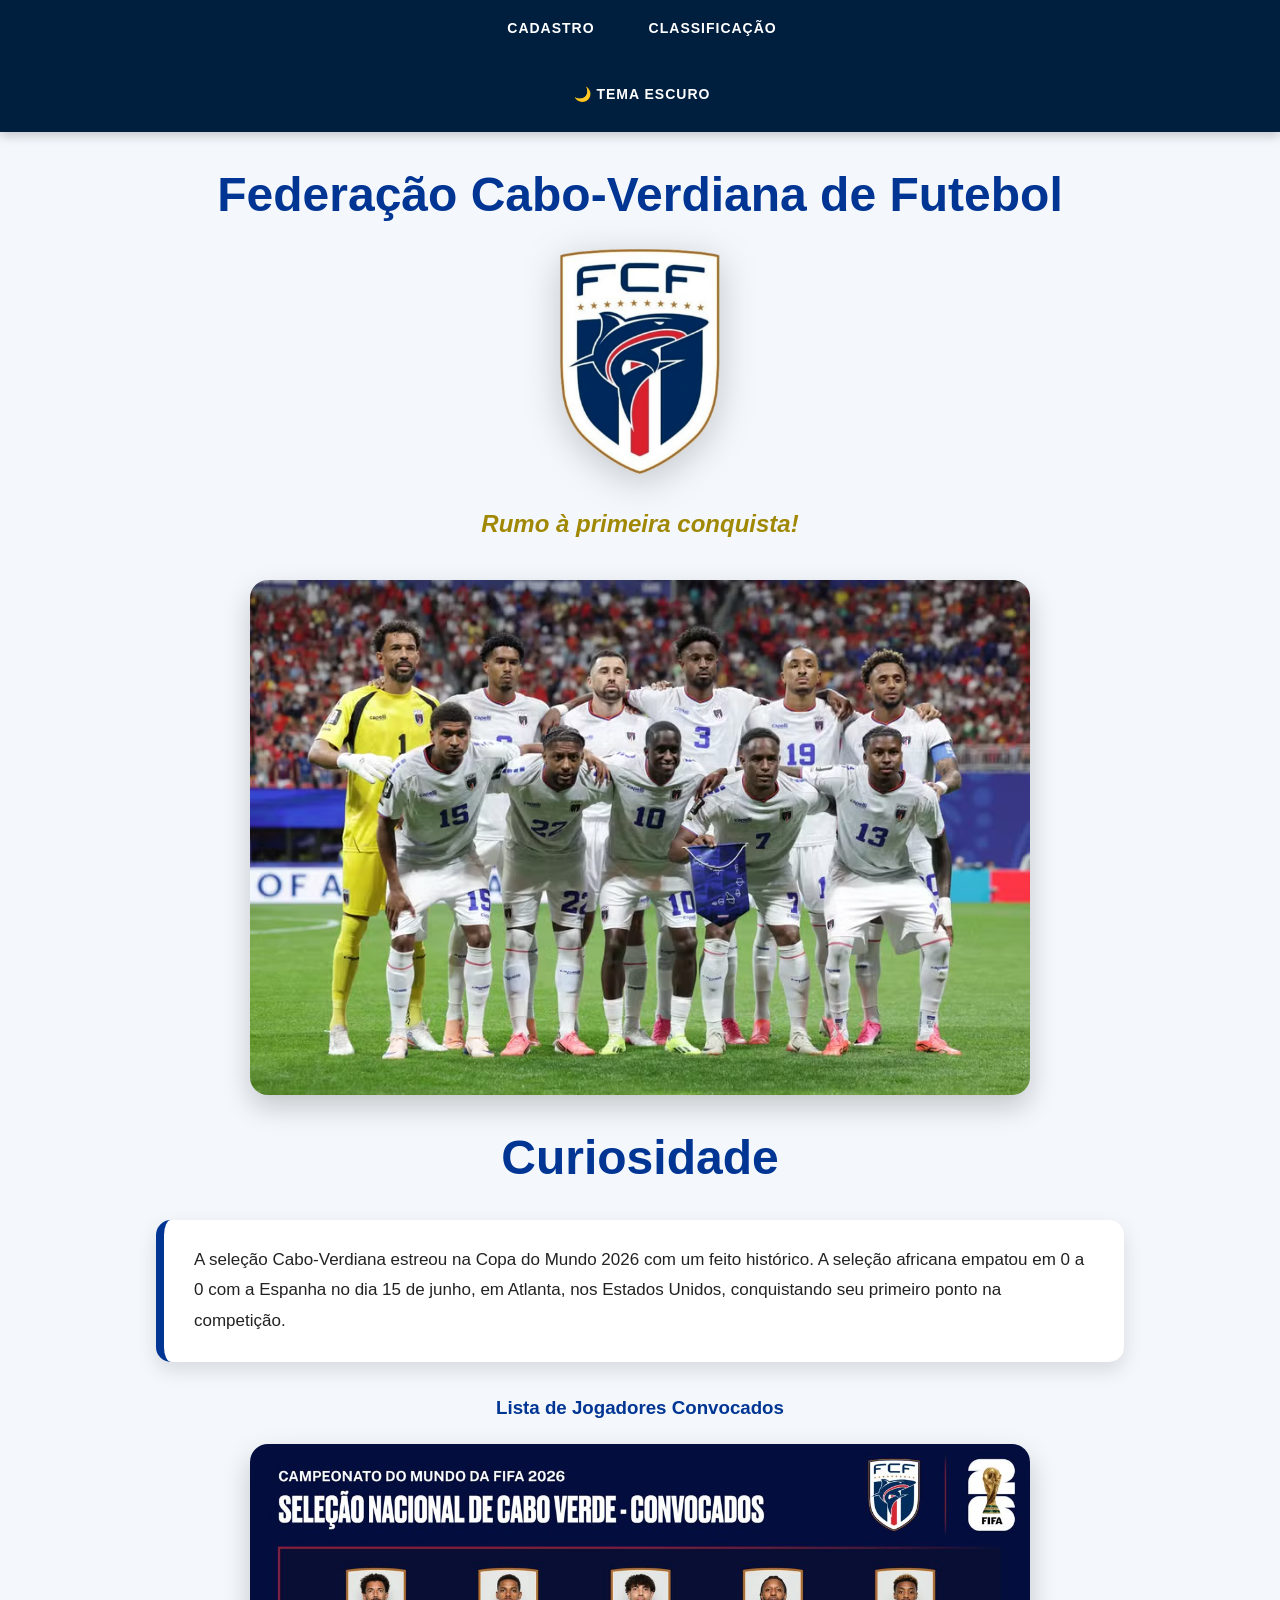
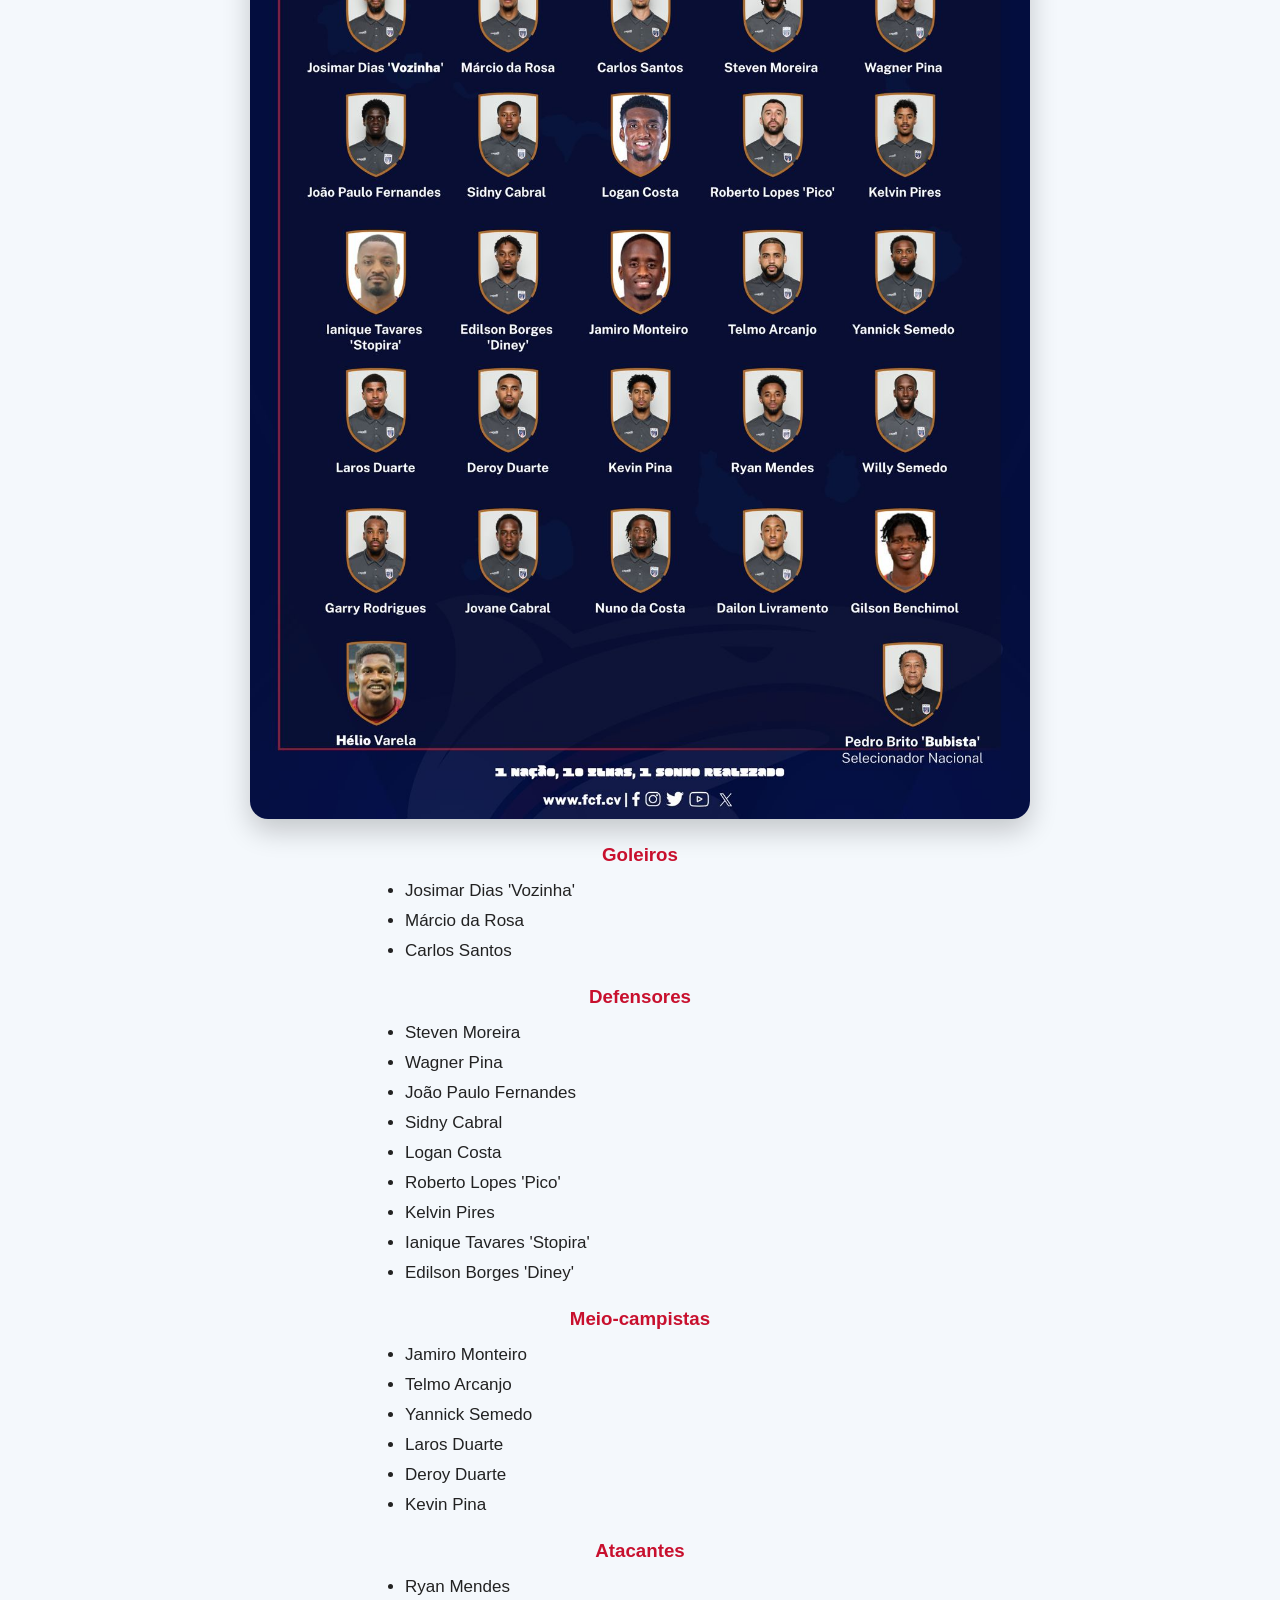
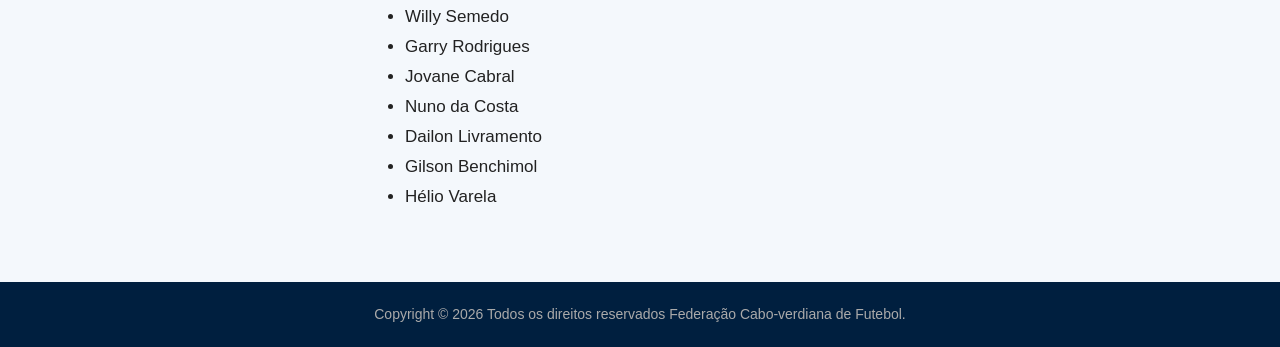
<file: index.html>
<!DOCTYPE html>
<html lang="pt-BR">
<head>
<meta charset="UTF-8">
<meta name="viewport" content="width=device-width, initial-scale=1.0">
<link rel="stylesheet" href="./assets/css/style.css">
<title>Cabo Verde</title>
</head>

<body onload="boasVindas()">
<nav>
<ul>
<li><a href="pages/cadastro_torcedores.html">Cadastro</a></li>
<li><a href="pages/tabela_grupos.html">Classificação</a></li>
<li>
<button type="button" onclick="alternarTema()" id="tema">
🌙 Tema Escuro
</button>
</li>
</ul>
</nav>

<div class="container">
<h1 class="title" onclick="mensagem()" onmousemove="mudar_cor()" onmouseout="retornar_cor()">Federação Cabo-Verdiana de Futebol</h1>
<img src="./assets/imagens/federacao-cabo-verdiana-de-futebol.png" alt="Logo da Federação Cabo-Verdiana de Futebol" id="logo">
<p class="motivacional"><strong><i>Rumo à primeira conquista!</i></strong></p>

<img src="./assets/imagens/2026-06-15t160135z-603117079-up1em6f18il2g-rtrmadp-3-soccer-worldcup-esp-cpv.avif" id="foto-oficial" alt="Cabo Verde Foto Oficial" onclick="trocar_imagem()" onmousemove="aumentar_imagem()" onmouseout="diminuir_imagem()">

<h2 class="title">Curiosidade</h2>
<p id="curiosidade" ondblclick="nova_curiosidade()">A seleção Cabo-Verdiana estreou na Copa do Mundo 2026 com um feito histórico. A seleção africana empatou em 0 a 0 com a Espanha no dia 15 de junho, em Atlanta, nos Estados Unidos, conquistando seu primeiro ponto na competição.</p>

<h3>Lista de Jogadores Convocados</h3>
<img src="./assets/imagens/convocados.jpeg" id="foto-convocados" alt="Jogadores Convocados" onclick="trocar_imagem_convocados()" onmousemove="aumentar_imagem_convocados()" onmouseout="diminuir_imagem_convocados()" style="display: block; width: 100%; max-width: 780px; margin: 25px auto; border-radius: 18px; box-shadow: 0 12px 28px rgba(0,0,0,.20); transition: transform .3s;">

<h3 class="posicao">Goleiros</h3>
<ul>
    <li>Josimar Dias 'Vozinha'</li>
    <li>Márcio da Rosa</li>
    <li>Carlos Santos</li>
</ul>

<h3 class="posicao">Defensores</h3>
<ul>
    <li>Steven Moreira</li>
    <li>Wagner Pina</li>
    <li>João Paulo Fernandes</li>
    <li>Sidny Cabral</li>
    <li>Logan Costa</li>
    <li>Roberto Lopes 'Pico'</li>
    <li>Kelvin Pires</li>
    <li>Ianique Tavares 'Stopira'</li>
    <li>Edilson Borges 'Diney'</li>
</ul>

<h3 class="posicao">Meio-campistas</h3>
<ul>
    <li>Jamiro Monteiro</li>
    <li>Telmo Arcanjo</li>
    <li>Yannick Semedo</li>
    <li>Laros Duarte</li>
    <li>Deroy Duarte</li>
    <li>Kevin Pina</li>
</ul>

<h3 class="posicao">Atacantes</h3>
<ul>
    <li>Ryan Mendes</li>
    <li>Willy Semedo</li>
    <li>Garry Rodrigues</li>
    <li>Jovane Cabral</li>
    <li>Nuno da Costa</li>
    <li>Dailon Livramento</li>
    <li>Gilson Benchimol</li>
    <li>Hélio Varela</li>
</ul>
</div>

<footer>
<div class="sub-footer">
<p>Copyright © 2026 Todos os direitos reservados Federação Cabo-verdiana de Futebol.</p>
</div>
</footer>

<script src="./js/script.js"></script>
</body>
</html>
</file>
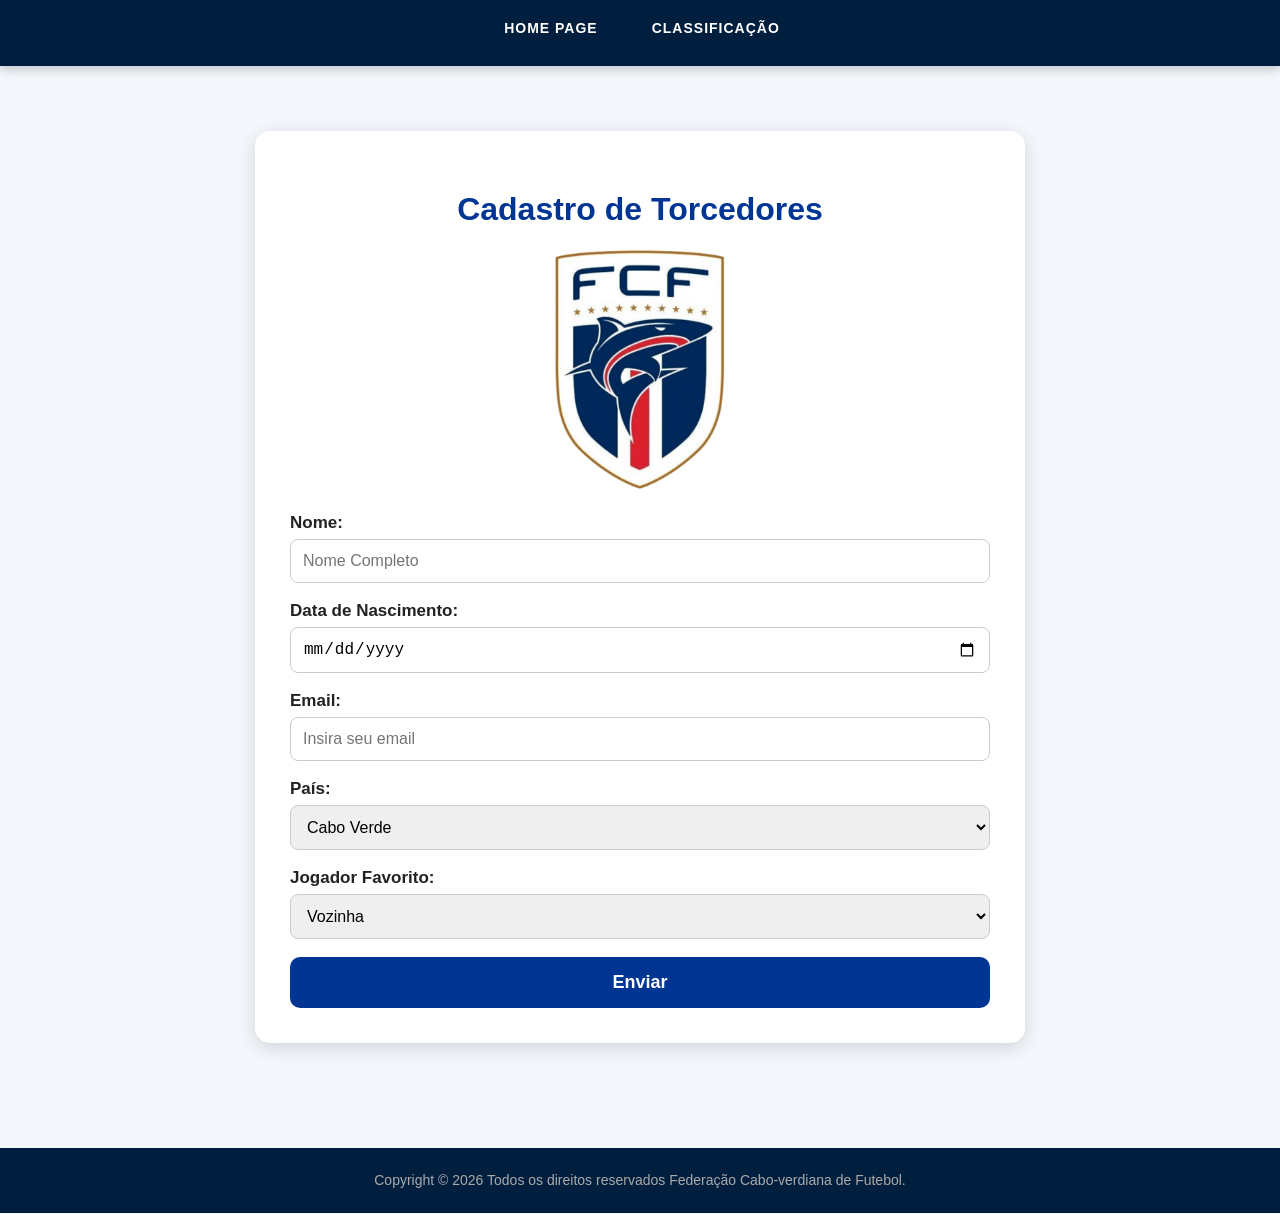
<file: pages/cadastro_torcedores.html>
<!DOCTYPE html>
<html lang="pt-br">
<head>
    <meta charset="UTF-8">
    <meta name="viewport" content="width=device-width, initial-scale=1.0">
    <title>Cadastro de Torcedores</title>
    <link rel="stylesheet" href="../assets/css/style.css">
</head>

<body onload="carregarTema()">
    <nav>
        <ul>
            <li><a href="../index.html">Home Page</a></li>
            <li><a href="../pages/tabela_grupos.html">Classificação</a></li>
        </ul>
    </nav>

    <div class="container">
        <form action="./resultado.html">
            <h1>Cadastro de Torcedores</h1>
            <img class="logo" src="../assets/imagens/federacao-cabo-verdiana-de-futebol.png" alt="Logo do time">

            <label class="textlabel">Nome:</label>
            <input id="nome" class="campotexto" type="text" name="nome" placeholder="Nome Completo" required onfocus="campoSelecionado()" onblur="campoNormal()" onkeyup="digitandoNome()">

            <label class="textlabel">Data de Nascimento:</label>
            <input id="data_nascimento" class="campotexto" type="date" name="data_nascimento" required>

            <label class="textlabel">Email:</label>
            <input id="email" class="campotexto" type="email" name="email" placeholder="Insira seu email" required>

            <label class="selectlabel">País:</label>
            <select id="select_pais" class="select" onchange="paisAlterado()">
                <option value="brasil">Brasil</option>
                <option value="cabo_verde" selected>Cabo Verde</option>
                <option value="espanha">Espanha</option>
                <option value="portugal">Portugal</option>
                <option value="noruega">Noruega</option>
                <option value="inglaterra">Inglaterra</option>
                <option value="marrocos">Marrocos</option>
                <option value="haiti">Haiti</option>
                <option value="escocia">Escócia</option>
                <option value="alemanha">Alemanha</option>
                <option value="egito">Egito</option>
                <option value="outros">Outros</option>
            </select>

            <label class="selectlabel">Jogador Favorito:</label>
            <select id="select_jogador" class="select">
                <option value="vozinha">Vozinha</option>
                <option value="logan_costa">Logan Costa</option>
                <option value="mario_rosa">Mário Rosa</option>
                <option value="cj_dos_santos">CJ dos Santos</option>
                <option value="ianique_dos_santos_tavares">Ianique dos Santos Tavares</option>
                <option value="diney">Diney</option>
                <option value="roberto_lopes">Roberto Lopes</option>
                <option value="sidny_lopes_cabral">Sidny Lopes Cabral</option>
                <option value="steven_moreira">Steven Moreira</option>
                <option value="wagner_pina">Wagner Pina</option>
                <option value="kelvin_pires">Kelvin Pires</option>
                <option value="kevina_pina">Kevina Pina</option>
                <option value="joao_paulo_fernandes">João Paulo Fernandes</option>
                <option value="jamiro_monteiro">Jamiro Monteiro</option>
                <option value="garry_rodrigues">Garry Rodrigues</option>
                <option value="deroy_duarte">Deroy Duarte</option>
                <option value="laros_duarte">Laros Duarte</option>
                <option value="yannick_semedo">Yannick Semedo</option>
                <option value="telmo_arcanjo">Telmo Arcanjo</option>
                <option value="nuno_da_costa">Nuno da Costa</option>
                <option value="jovane_cabral">Jovane Cabral</option>
                <option value="gilson_tavares">Gilson Tavares</option>
                <option value="willy_semedo">Willy Semedo</option>
                <option value="dailon_livramento">Dailon Livramento</option>
                <option value="ryan_mendes">Ryan Mendes</option>
                <option value="helio_varela">Hélio Varela</option>
            </select>

            <button id="enviar" type="submit">Enviar</button>
        </form>
    </div>

    <footer>
        <div class="sub-footer">
            <p>Copyright © 2026 Todos os direitos reservados Federação Cabo-verdiana de Futebol.</p>
        </div>
    </footer>

    <script src="../js/script.js"></script>
</body>
</html>
</file>
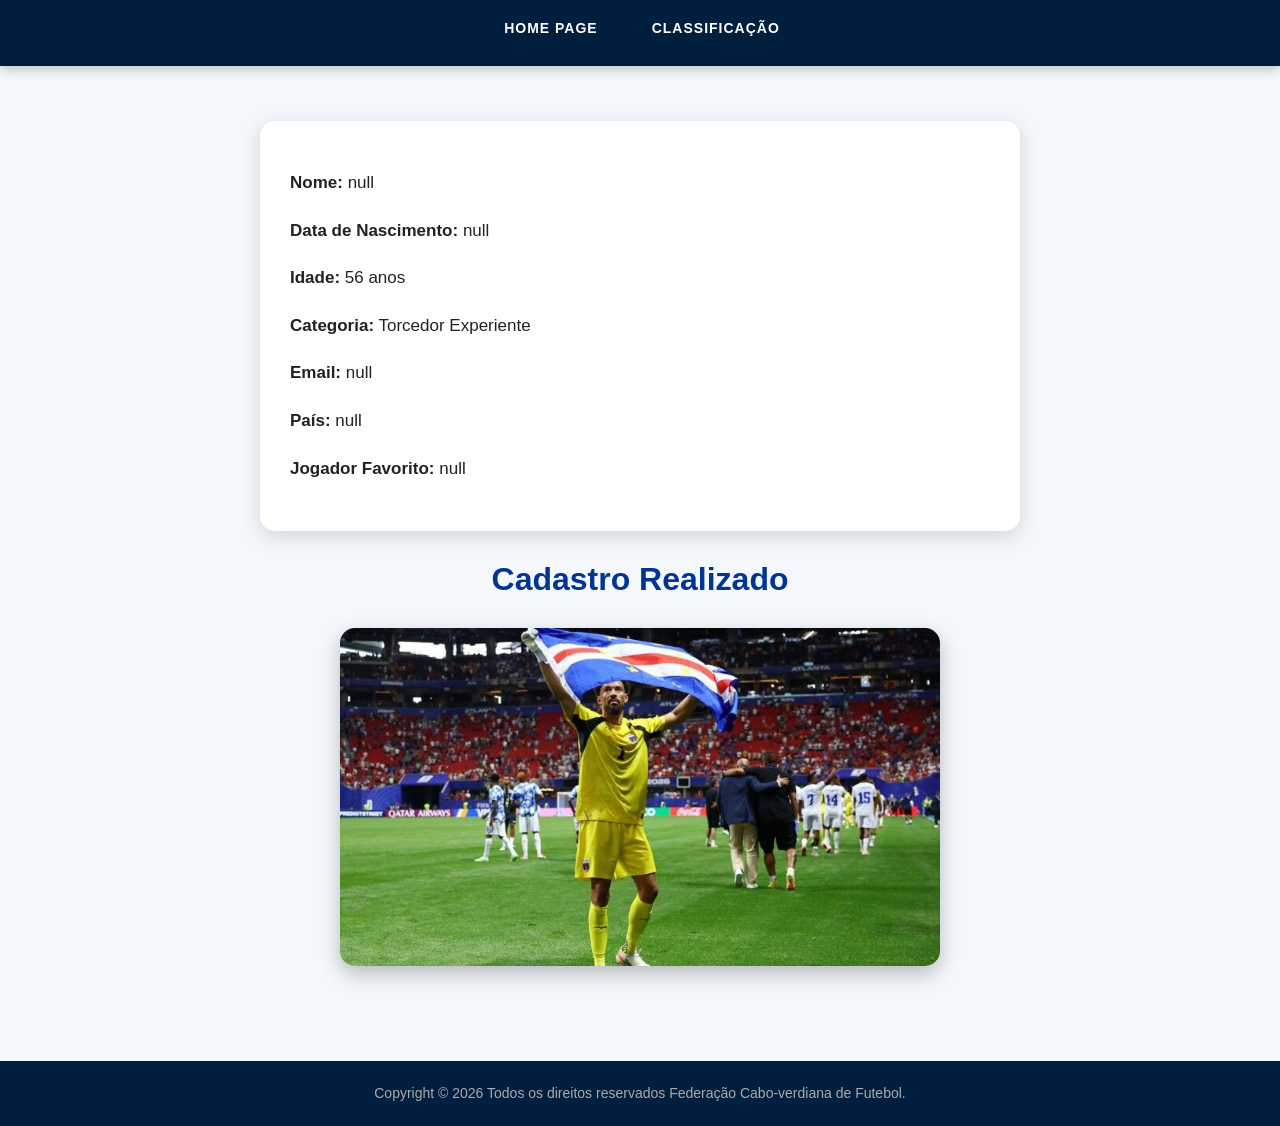
<file: pages/resultado.html>
<!DOCTYPE html>
<html lang="pt-BR">
<head>
    <meta charset="UTF-8">
    <meta name="viewport" content="width=device-width, initial-scale=1.0">
    <title>Resultado</title>
    <link rel="stylesheet" href="../assets/css/style.css">
</head>
<body onload="mostrarResultado(); carregarTema()">
    <nav>
        <ul>
            <li><a href="../index.html">Home Page</a></li>
            <li><a href="../pages/tabela_grupos.html">Classificação</a></li>
        </ul>
    </nav>

    <div class="container">
        <div id="exibir_resultado"> </div>
        <h1>Cadastro Realizado</h1> 
        <img src="../assets/imagens/vozinha0-cabo-verde-762x429.jpg.optimal.jpg" id="sucesso_cadastro">
    </div>

    <footer>
        <div class="sub-footer">
            <p>Copyright © 2026 Todos os direitos reservados Federação Cabo-verdiana de Futebol.</p>
        </div>
    </footer>

    <script src="../js/script.js"></script>
</body>
</html>
</file>
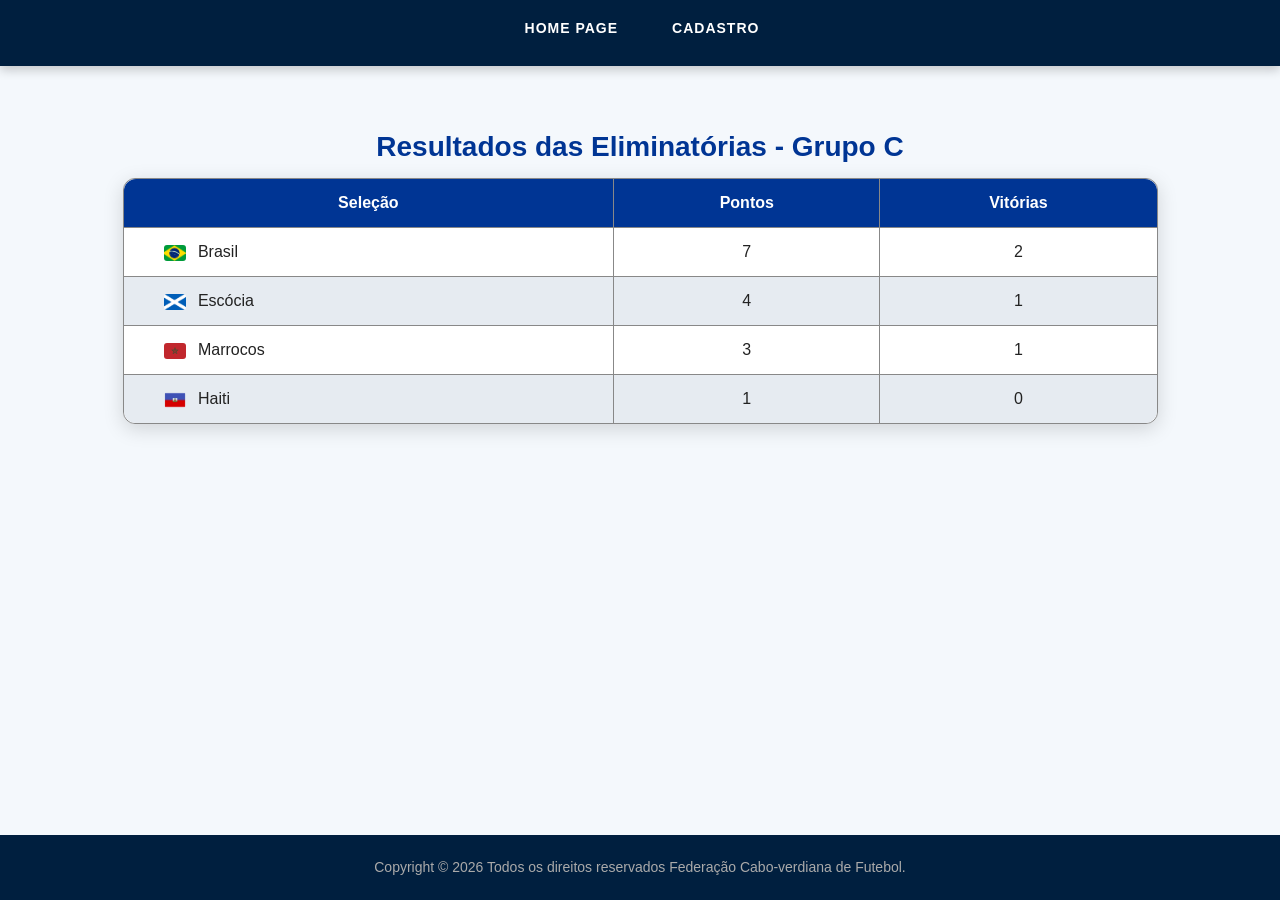
<file: pages/tabela_grupos.html>
<!DOCTYPE html> 
<html lang="pt-BR">    
<head>
    <meta charset="UTF-8">
    <meta name="viewport" content="width=device-width, initial-scale=1.0">
    <link rel="stylesheet" href="../assets/css/style.css">
    <title>Resultado das Eliminatórias</title>
</head>
<body onload="carregarTema()">
    <nav>
        <ul>
            <li><a href="../index.html">Home Page</a></li>
            <li><a href="../pages/cadastro_torcedores.html">Cadastro</a></li>
        </ul>
    </nav>
    
    <div class="container">
        <table>
            <caption>Resultados das Eliminatórias - Grupo C</caption>
            <thead>
                <tr>
                    <th>Seleção</th>
                    <th>Pontos</th>
                    <th>Vitórias</th>
                </tr>
            </thead>
            <tbody>
                <tr>
                    <td id="brasil" onmousemove="mudar_cor1()" onmouseout="retornar_cor1()">
                        <img src="../assets/imagens/bandeiras/brasil.png" alt="Brasil" class="bandeira">
                        Brasil
                    </td>
                    <td>7</td>
                    <td>2</td>
                </tr>
                <tr>
                    <td id="escocia" onmousemove="mudar_cor2()" onmouseout="retornar_cor2()">
                        <img src="../assets/imagens/bandeiras/escocia.png" alt="Escócia" class="bandeira">
                        Escócia
                    </td>
                    <td>4</td>
                    <td>1</td>
                </tr>
                <tr>
                    <td id="marrocos" onmousemove="mudar_cor3()" onmouseout="retornar_cor3()">
                        <img src="../assets/imagens/bandeiras/marrocos.svg" alt="Marrocos" class="bandeira">
                        Marrocos
                    </td>
                    <td>3</td>
                    <td>1</td>
                </tr>
                <tr>
                    <td id="haiti" onmousemove="mudar_cor4()" onmouseout="retornar_cor4()">
                        <img src="../assets/imagens/bandeiras/haiti.png" alt="Haiti" class="bandeira">
                        Haiti
                    </td>
                    <td>1</td>
                    <td>0</td>
                </tr>
            </tbody>
        </table>
    </div>

    <footer>
        <div class="sub-footer">
            <p>Copyright © 2026 Todos os direitos reservados Federação Cabo-verdiana de Futebol.</p>
        </div>
    </footer>

    <script src="../js/script.js"></script>
</body>
</html>
</file>
<file: assets/css/style.css>
/* ===========================
   CONFIGURAÇÕES GERAIS
=========================== */

body {
    font-family: Arial, Helvetica, sans-serif;
    background: #f4f8fc;
    color: #222;
    margin: 0;
    padding: 0;
    transition: background .3s, color .3s;
    display: flex;
    flex-direction: column;
    min-height: 100vh;
}

.container {
    max-width: 1200px;
    margin: 0 auto;
    padding: 25px;
    flex: 1;
    width: 100%;
    box-sizing: border-box;
}

h1, h2, h3 {
    color: #003594;
    text-align: center;
    margin-top: 25px;
    margin-bottom: 15px;
}

.posicao {
    color: #c8102e !important;
}

.title {
    font-size: 48px;
    font-weight: 800;
    text-align: center;
    color: #003594;
    margin: 10px 0 15px;
}

p {
    line-height: 1.8;
    font-size: 17px;
}

/* ===========================
   HEADER OFICIAL FCF
=========================== */

nav {
    background-color: #001f3f;
    width: 100%;
    display: flex;
    justify-content: center;
    align-items: center;
    min-height: 60px;
    box-shadow: 0 4px 10px rgba(0,0,0,0.2);
}

nav ul {
    display: flex;
    justify-content: center;
    align-items: center;
    flex-wrap: wrap;
    list-style: none;
    padding: 0;
    margin: 0;
}

nav a {
    display: inline-flex;
    align-items: center;
    justify-content: center;
    color: #ffffff;
    background: transparent;
    padding: 20px 25px;
    text-decoration: none;
    font-weight: bold;
    text-transform: uppercase;
    font-size: 14px;
    letter-spacing: 1px;
    border-left: 4px solid transparent;
    transition: .3s;
}

nav a:hover {
    border-left: 4px solid #c8102e;
    background-color: rgba(255, 255, 255, 0.05);
}

/* ===========================
   BOTÃO TEMA (HEADER)
=========================== */

#tema {
    display: inline-flex;
    align-items: center;
    justify-content: center;
    font-family: inherit;
    background: transparent;
    color: white;
    border: none;
    padding: 20px 25px;
    font-size: 14px;
    font-weight: bold;
    text-transform: uppercase;
    letter-spacing: 1px;
    cursor: pointer;
    border-left: 4px solid transparent;
    transition: .3s;
}

#tema:hover {
    border-left: 4px solid #c8102e;
    background-color: rgba(255, 255, 255, 0.05);
}

/* ===========================
   HOME
=========================== */

#logo {
    display: block;
    margin: 20px auto;
    width: 170px;
    height: auto;
    filter: drop-shadow(0 8px 18px rgba(0,0,0,.20));
}

#foto-oficial {
    display: block;
    width: 100%;
    max-width: 780px;
    margin: 35px auto;
    border-radius: 18px;
    box-shadow: 0 12px 28px rgba(0,0,0,.20);
    transition: transform .3s;
}

.motivacional {
    text-align: center;
    font-size: 24px;
    font-weight: bold;
    color: #a08804;
    margin-bottom: 30px;
}

#curiosidade {
    max-width: 900px;
    margin: 35px auto;
    background: #ffffff;
    padding: 25px 30px;
    border-left: 8px solid #003594;
    border-radius: 15px;
    box-shadow: 0 8px 20px rgba(0,0,0,.12);
    line-height: 1.8;
    font-size: 17px;
}

ul {
    max-width: 500px;
    margin: 0 auto;
    padding-left: 30px;
}

ul li {
    margin-bottom: 10px;
    font-size: 17px;
    transition: .2s;
}

ul li:hover {
    color: #003594;
    transform: translateX(5px);
}

/* ===========================
   FORMULÁRIO
=========================== */

form {
    max-width: 700px;
    margin: 40px auto;
    background: white;
    padding: 35px;
    border-radius: 15px;
    box-shadow: 0 5px 20px rgba(0,0,0,.15);
}

.logo {
    display: block;
    margin: 0 auto 20px;
    max-width: 180px;
}

.textlabel, .selectlabel {
    display: block;
    font-size: 17px;
    font-weight: bold;
    margin-bottom: 6px;
}

.campotexto, .select {
    width: 100%;
    padding: 12px;
    margin-bottom: 18px;
    font-size: 16px;
    border: 1px solid #ccc;
    border-radius: 8px;
    box-sizing: border-box;
    transition: .3s;
}

.campotexto:focus, .select:focus {
    border: 2px solid #003594;
    outline: none;
}

#enviar {
    width: 100%;
    padding: 15px;
    background: #003594;
    color: white;
    border: none;
    border-radius: 10px;
    font-size: 18px;
    font-weight: bold;
    cursor: pointer;
    transition: .3s;
}

#enviar:hover {
    background: #a08804;
}

/* ===========================
   RESULTADO
=========================== */

#exibir_resultado {
    max-width: 700px;
    margin: 30px auto;
    background: white;
    padding: 30px;
    border-radius: 15px;
    box-shadow: 0 5px 20px rgba(0,0,0,.15);
    line-height: 2;
    font-size: 18px;
}

#sucesso_cadastro {
    display: block;
    margin: 30px auto;
    max-width: 600px;
    width: 90%;
    border-radius: 15px;
    box-shadow: 0 8px 20px rgba(0,0,0,.25);
}

/* ===========================
   TABELA
=========================== */

.bandeira {
    width: 22px;
    height: 16px;
    object-fit: cover;
    margin-right: 8px;
    border-radius: 3px;
    vertical-align: middle;
}

table {
    width: 90%;
    margin: 40px auto;
    border-collapse: separate;
    border-spacing: 0;
    text-align: center;
    background: white;
    border-radius: 12px;
    box-shadow: 0 5px 20px rgba(0,0,0,.15);
    border: 1px solid #888;
}

thead th:first-child {
    border-top-left-radius: 12px;
}

thead th:last-child {
    border-top-right-radius: 12px;
}

tbody tr:last-child td:first-child {
    border-bottom-left-radius: 12px;
}

tbody tr:last-child td:last-child {
    border-bottom-right-radius: 12px;
}

caption {
    font-size: 28px;
    font-weight: bold;
    color: #003594;
    margin-bottom: 15px;
}

th {
    background: #003594;
    color: white;
}

th, td {
    padding: 15px;
    border-right: 1px solid #888;
    border-bottom: 1px solid #888;
}

th:last-child, td:last-child {
    border-right: none;
}

tr:last-child td {
    border-bottom: none;
}

td:first-child {
    text-align: left;
    padding-left: 40px;
}

tr:nth-child(even) {
    background: #e6ebf1;
}

tr:hover {
    background: #dfefff;
}

/* ===========================
   FOOTER OFICIAL FCF
=========================== */

footer {
    background-color: #001f3f;
    width: 100%;
    margin-top: 40px;
}

.sub-footer {
    background-color: #001f3f;
    text-align: center;
    padding: 20px 25px;
    font-size: 14px;
    color: #aaaaaa;
}

.sub-footer p {
    margin: 0;
    font-size: 14px;
}

/* ===========================
   TEMA ESCURO
=========================== */

.dark-mode {
    background: #1c1c1c;
    color: white;
}

.dark-mode h1, .dark-mode h2, .dark-mode h3, .dark-mode p, .dark-mode li, .dark-mode label, .dark-mode caption, .dark-mode th, .dark-mode td {
    color: white;
}

.dark-mode form, .dark-mode #curiosidade, .dark-mode #exibir_resultado, .dark-mode table {
    background: #2c2c2c;
}

.dark-mode input, .dark-mode select {
    background: #3a3a3a;
    color: white;
    border: 1px solid #888;
}

.dark-mode tr:nth-child(even) {
    background: #383838;
}

.dark-mode tr:hover {
    background: #444;
}

.dark-mode table, .dark-mode th, .dark-mode td {
    border-color: #777;
}

.dark-mode nav, .dark-mode footer {
    background-color: #001f3f;
}

.dark-mode nav a, .dark-mode #tema {
    background: transparent;
}

.dark-mode nav a:hover, .dark-mode #tema:hover {
    background-color: rgba(255, 255, 255, 0.1);
}

.dark-mode .title, .dark-mode form h1, .dark-mode caption, .dark-mode h1, .dark-mode h3:not(.posicao) {
    color: #66b2ff !important; 
}

.dark-mode .motivacional {
  color: #e6c200 !important;
}
</file>
